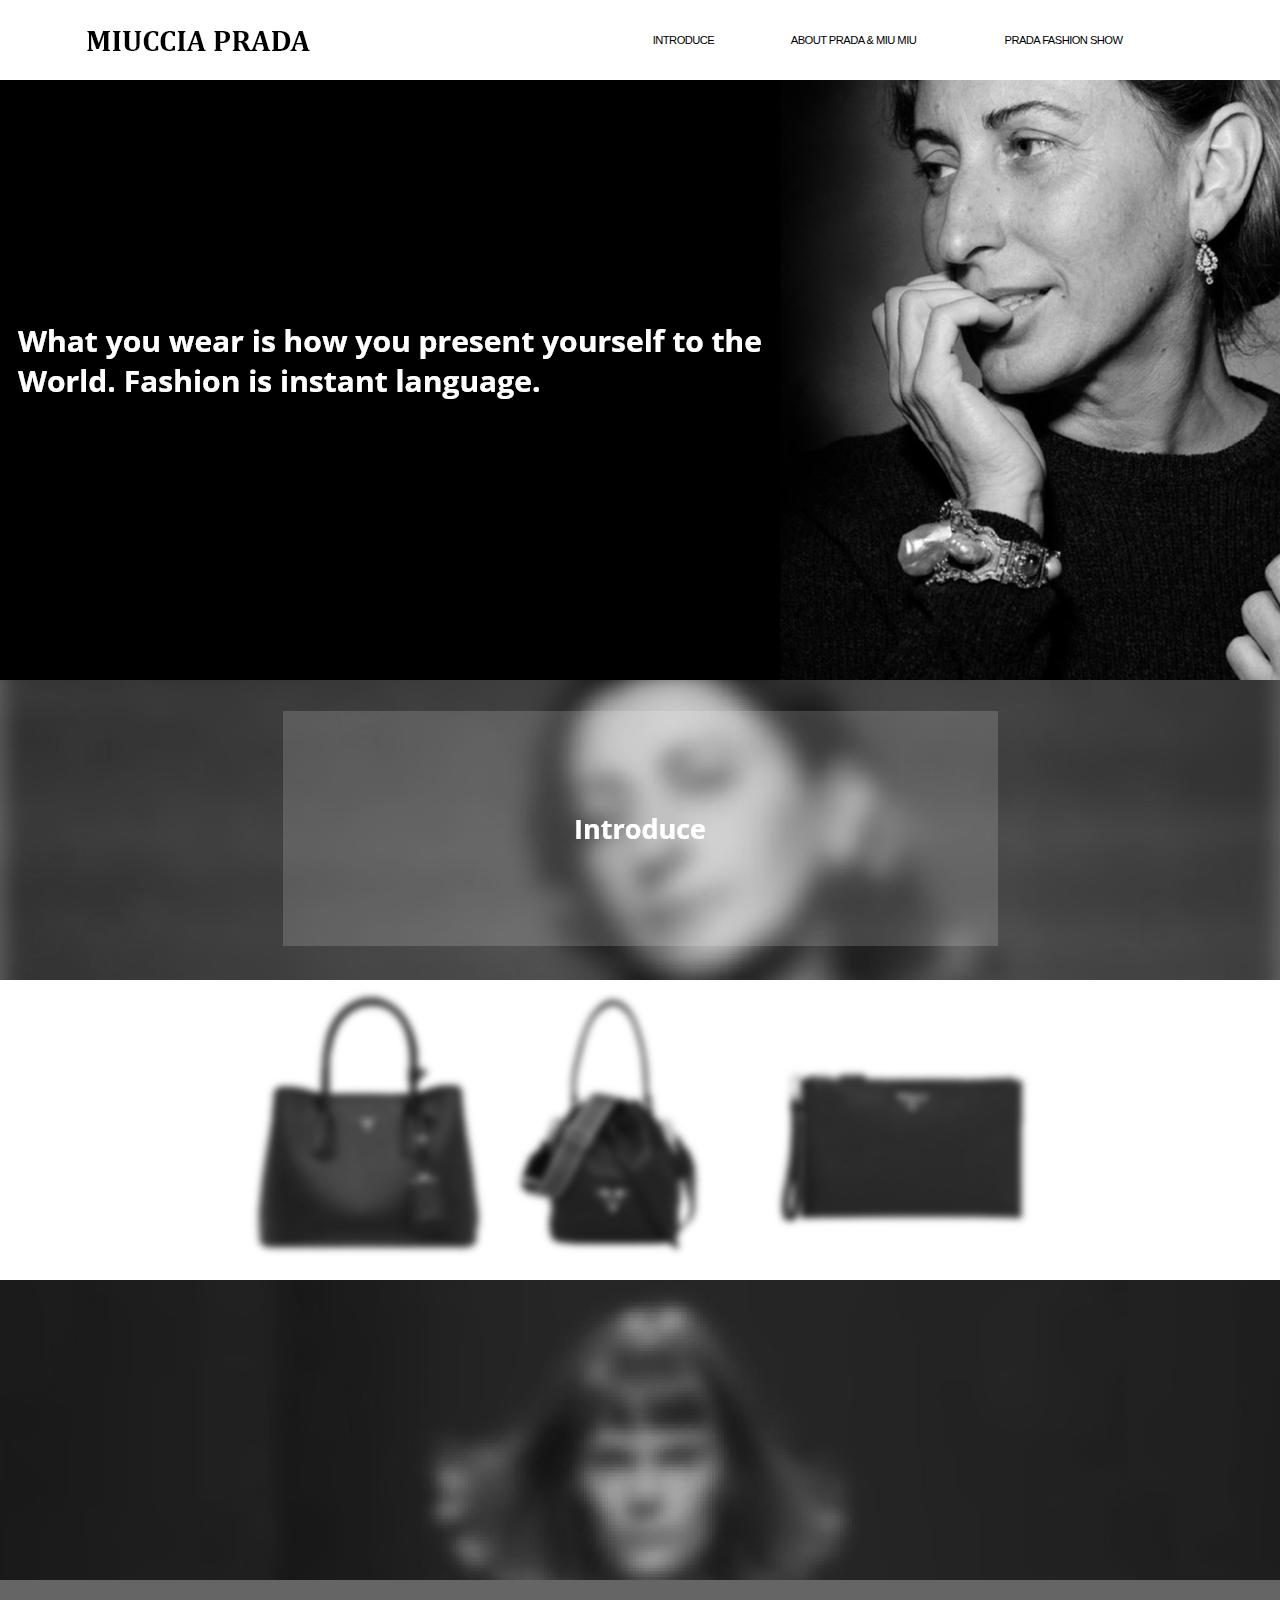
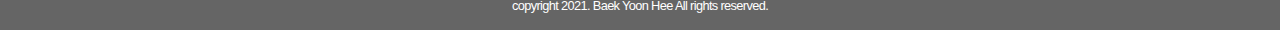
<file: index.html>
<!DOCTYPE html>
<html lang="ko" dir="ltr">
  <head>
    <meta charset="utf-8">
    <title>Miucia Prada</title>
    <link rel="stylesheet" href="master.css">
    <link rel="stylesheet" href="aos.css">
  </head>
  <body>
    <header>
      <nav>
        <ul>
          <li class="menu1"><a href="index.html"></a><img src="img/01_logo.png" alt="logo"></li>
          <li class="menu2"></li>
          <li class="menu3"><a href="sub01.html">Introduce</a></li>
          <li class="menu3"><a href="sub02.html">About Prada & Miu Miu</a></li>
          <li class="menu4"><a href="sub03.html">Prada Fashion Show</a></li>
        </ul>
      </nav>
    </header>
    <section>
      <div class="main">
        <img src="img/02_title.png" alt="what you wear">
      </div>
      <div class="cont1 cont_total">
        <a href="sub01.html"><img src="img/03_title.png" data-aos="zoom-in-up" alt="Introduce"></a>
      </div>
      <div class="cont2 cont_total">
        <a href="sub02.html"><img src="img/04_title.png" data-aos="zoom-in-up" alt="About Prada & Miu Miu"></a>
      </div>
      <div class="cont3 cont_total">
        <a href="sub03.html"><img src="img/05_title.png" data-aos="zoom-in-up" alt="Prada Fashion Show"></a>
      </div>
    </section>
    <footer>
      copyright 2021. Baek Yoon Hee All rights reserved.
    </footer>

    <!--AOS 스트립트 적용 부문 시작-->
    <script src="aos.js"></script>
    <script>
    AOS.init({
      easing: 'ease-in-out-sine'
    });
    </script>
    <!--AOS 스트립트 적용 부문 끝-->

  </body>
</html>
</file>
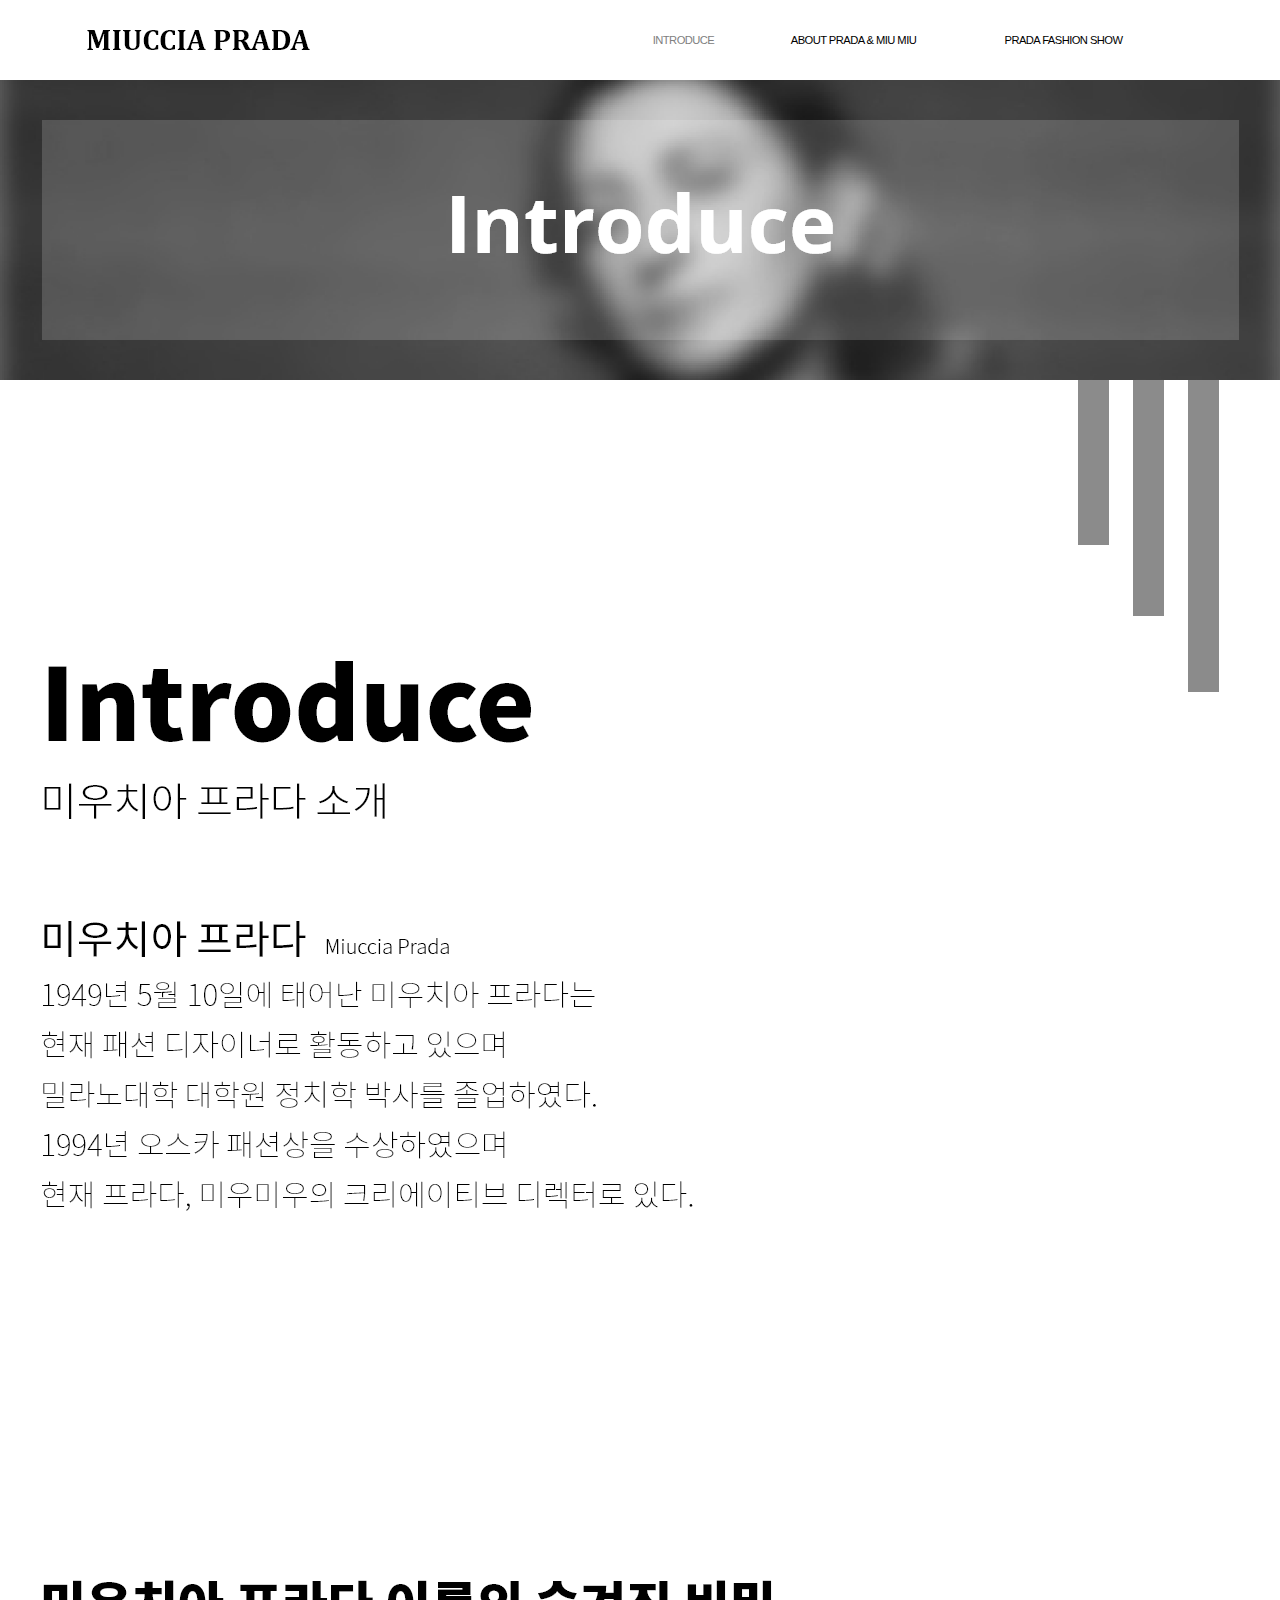
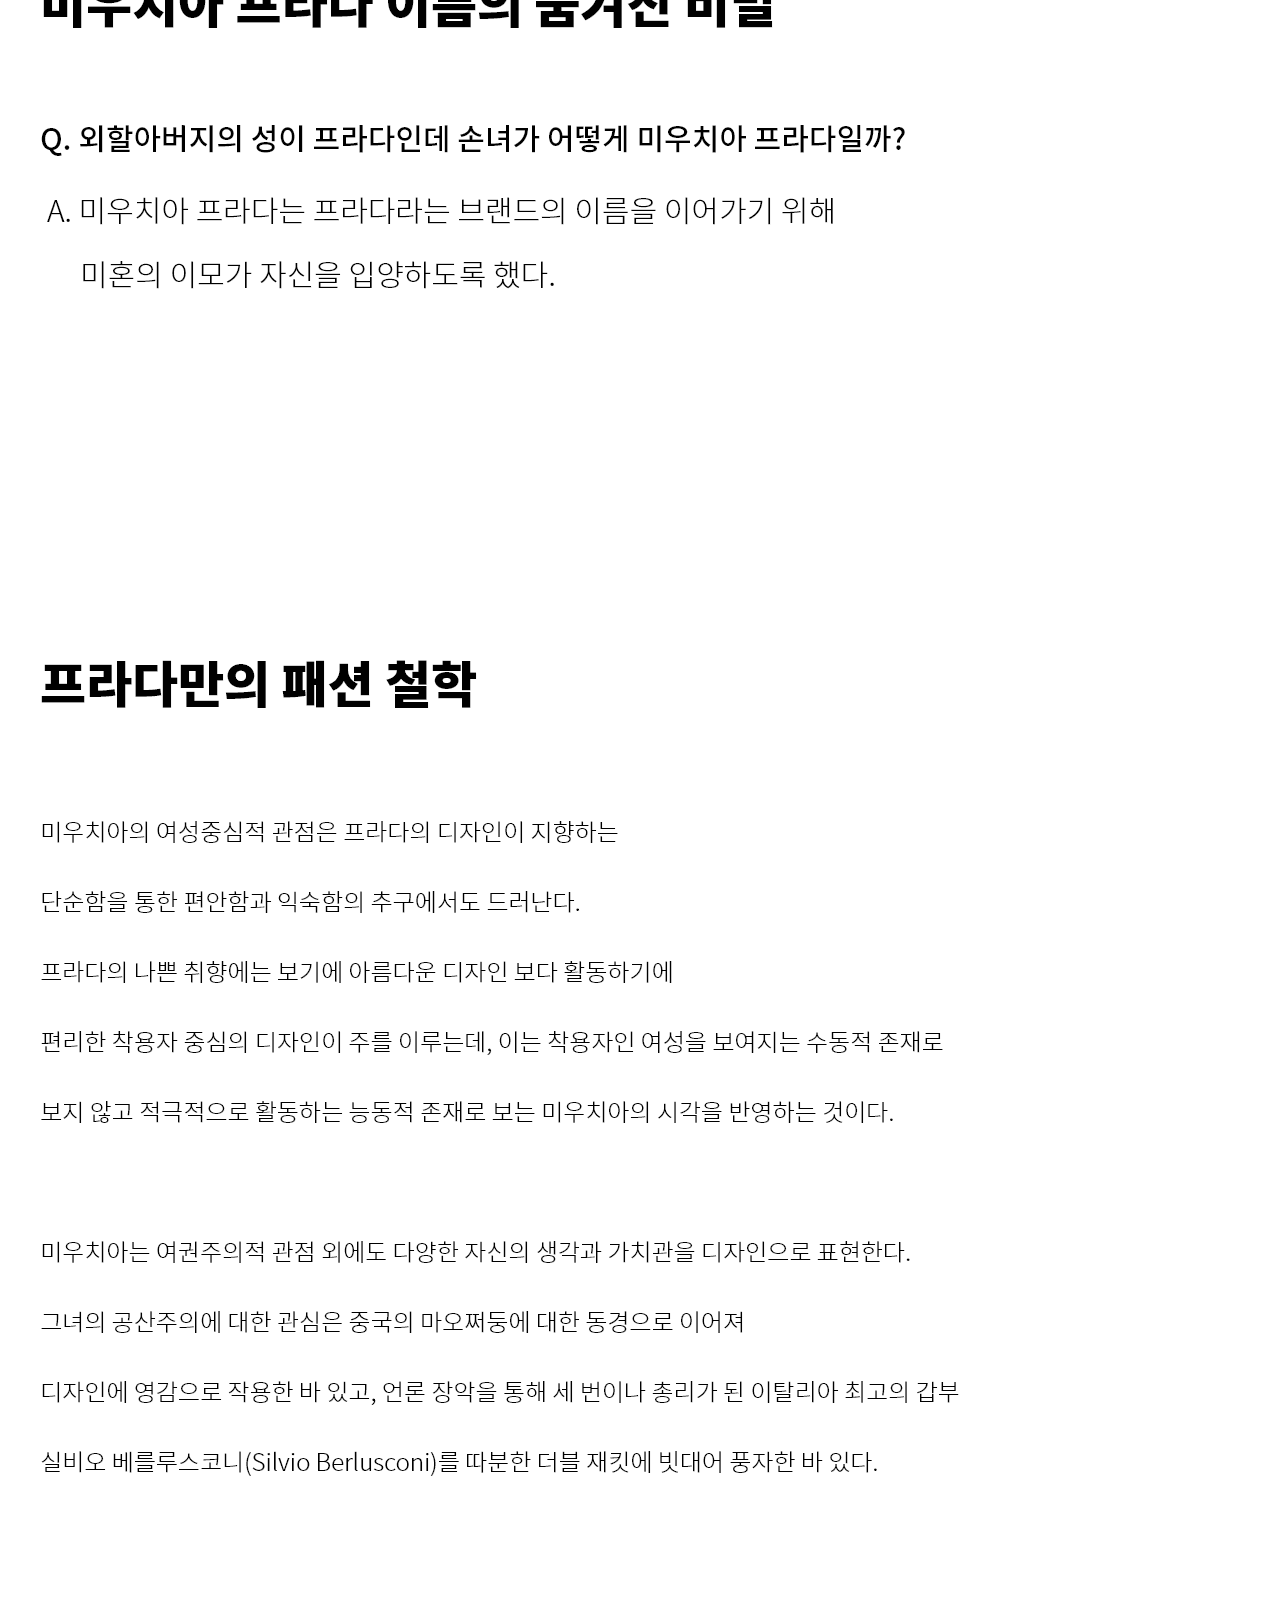
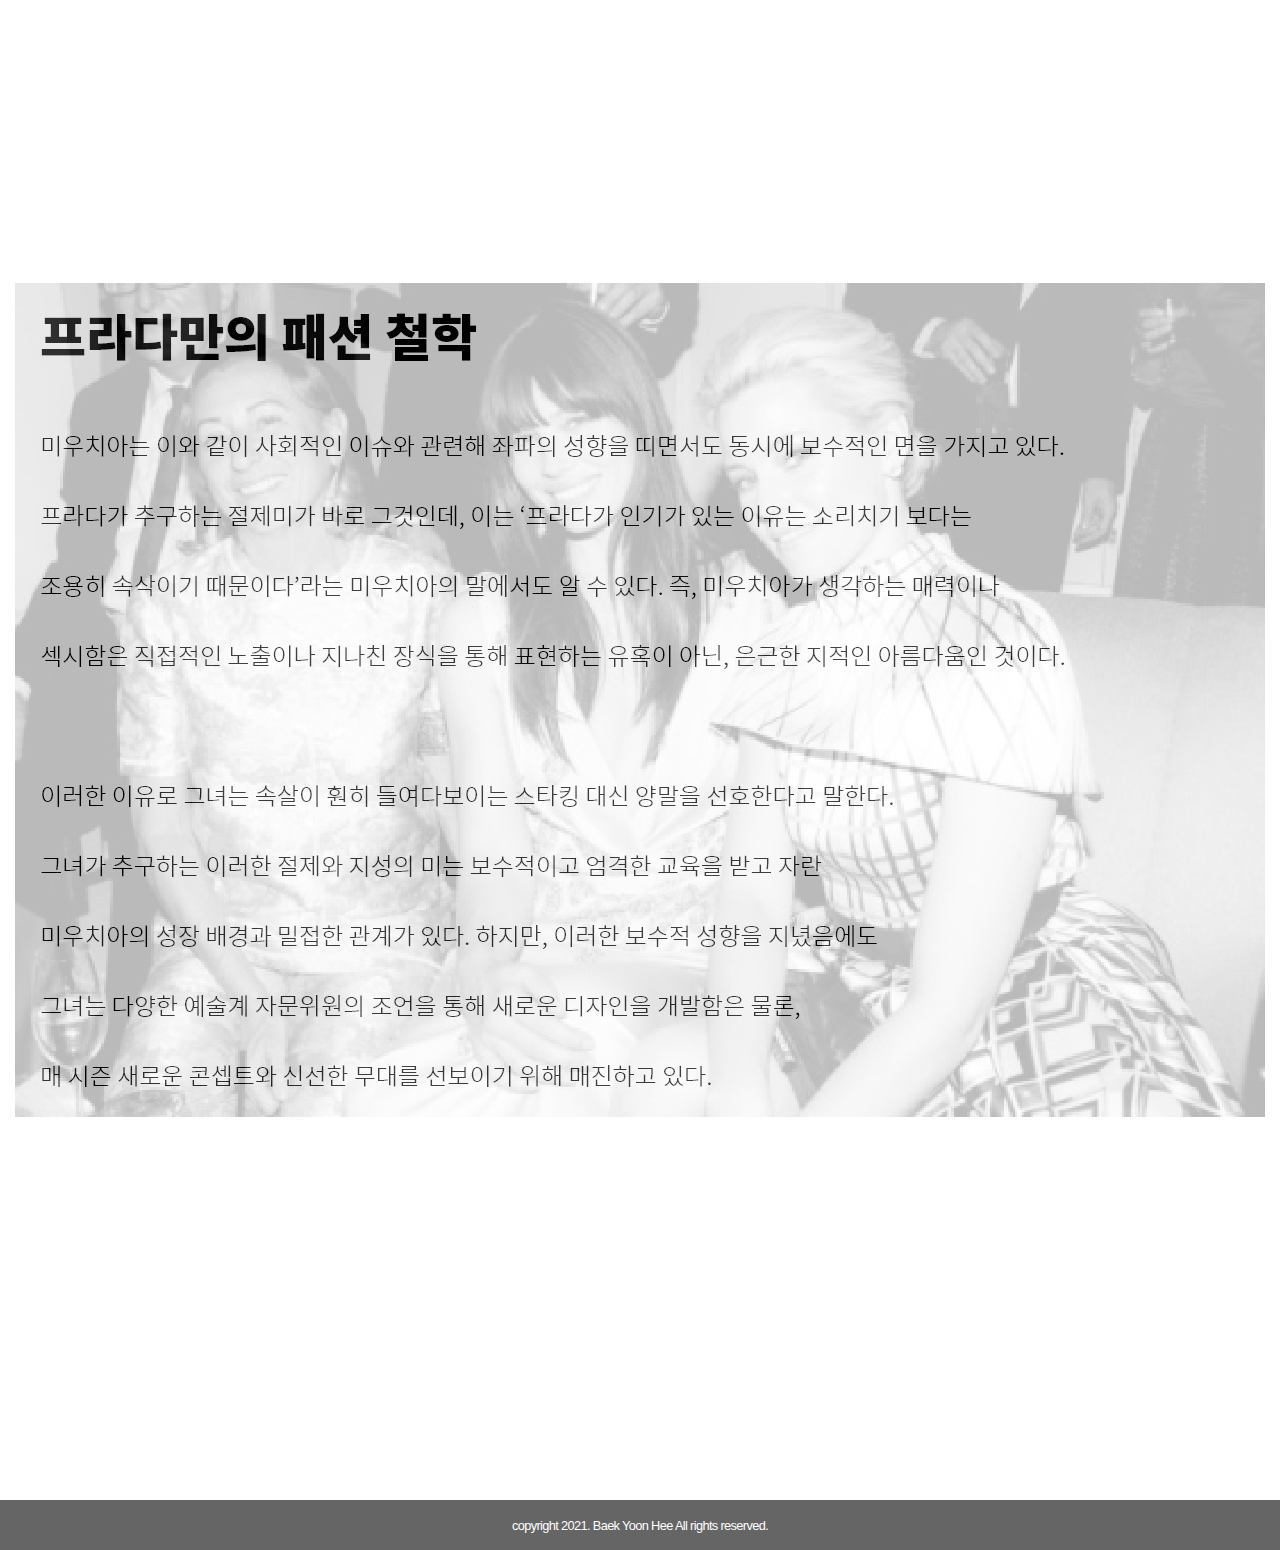
<file: sub01.html>
<!DOCTYPE html>
<html lang="ko" dir="ltr">
  <head>
    <meta charset="utf-8">
    <title>Miucia Prada</title>
    <link rel="stylesheet" href="master.css">
  </head>
  <body>
    <header>
      <nav>
        <ul>
          <li class="menu1"><a href="index.html"><img src="img/01_logo.png" alt="logo"></a></li>
          <li class="menu2"></li>
          <li class="menu3"><a href="sub01.html" style="color:gray">Introduce</a></li>
          <li class="menu3"><a href="sub02.html">About Prada & Miu Miu</a></li>
          <li class="menu4"><a href="sub03.html">Prada Fashion Show</a></li>
        </ul>
      </nav>
    </header>

    <section>
      <div class="cont1 cont_total">
        <img src="img/sub01_01.png" alt="Introduce">
      </div>
      <div class="sub_body1">
        <img src="img/sub01_02.png" alt="프라다 소개 내용">
      </div>
    </section>
    <footer>
      copyright 2021. Baek Yoon Hee All rights reserved.
    </footer>
  </body>
</html>
</file>
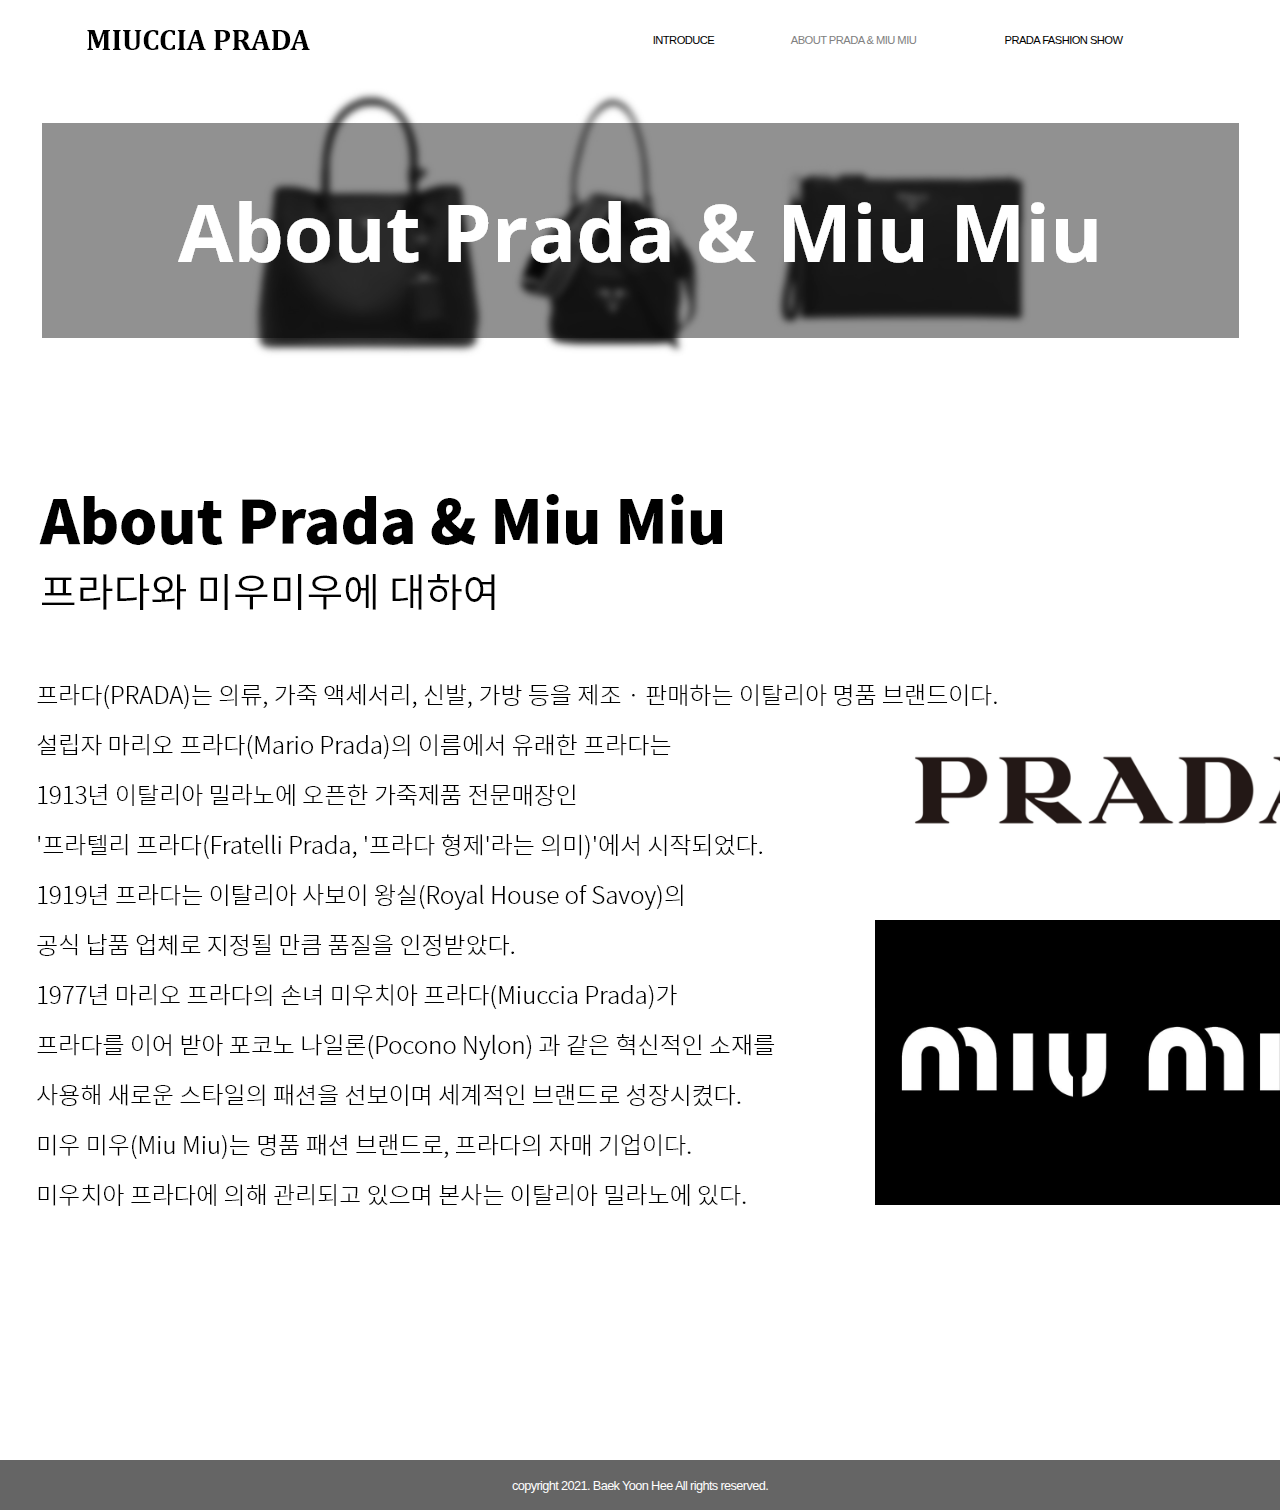
<file: sub02.html>
<!DOCTYPE html>
<html lang="ko" dir="ltr">
  <head>
    <meta charset="utf-8">
    <title>Miucia Prada</title>
    <link rel="stylesheet" href="master.css">
  </head>
  <body>
    <header>
      <nav>
        <ul>
          <li class="menu1"><a href="index.html"><img src="img/01_logo.png" alt="logo"></a></li>
          <li class="menu2"></li>
          <li class="menu3"><a href="sub01.html">Introduce</a></li>
          <li class="menu3"><a href="sub02.html" style="color:gray">About Prada & Miu Miu</a></li>
          <li class="menu4"><a href="sub03.html">Prada Fashion Show</a></li>
        </ul>
      </nav>
    </header>

    <section>
      <div class="cont2 cont_total">
        <img src="img/sub02_01.png" alt="About">
      </div>
      <div class="sub_body2">
        <img src="img/sub02_02.png" alt="프라다와 미우미 소개 내용">
      </div>
    </section>

    <footer>
      copyright 2021. Baek Yoon Hee All rights reserved.
    </footer>
  </body>
</html>
</file>
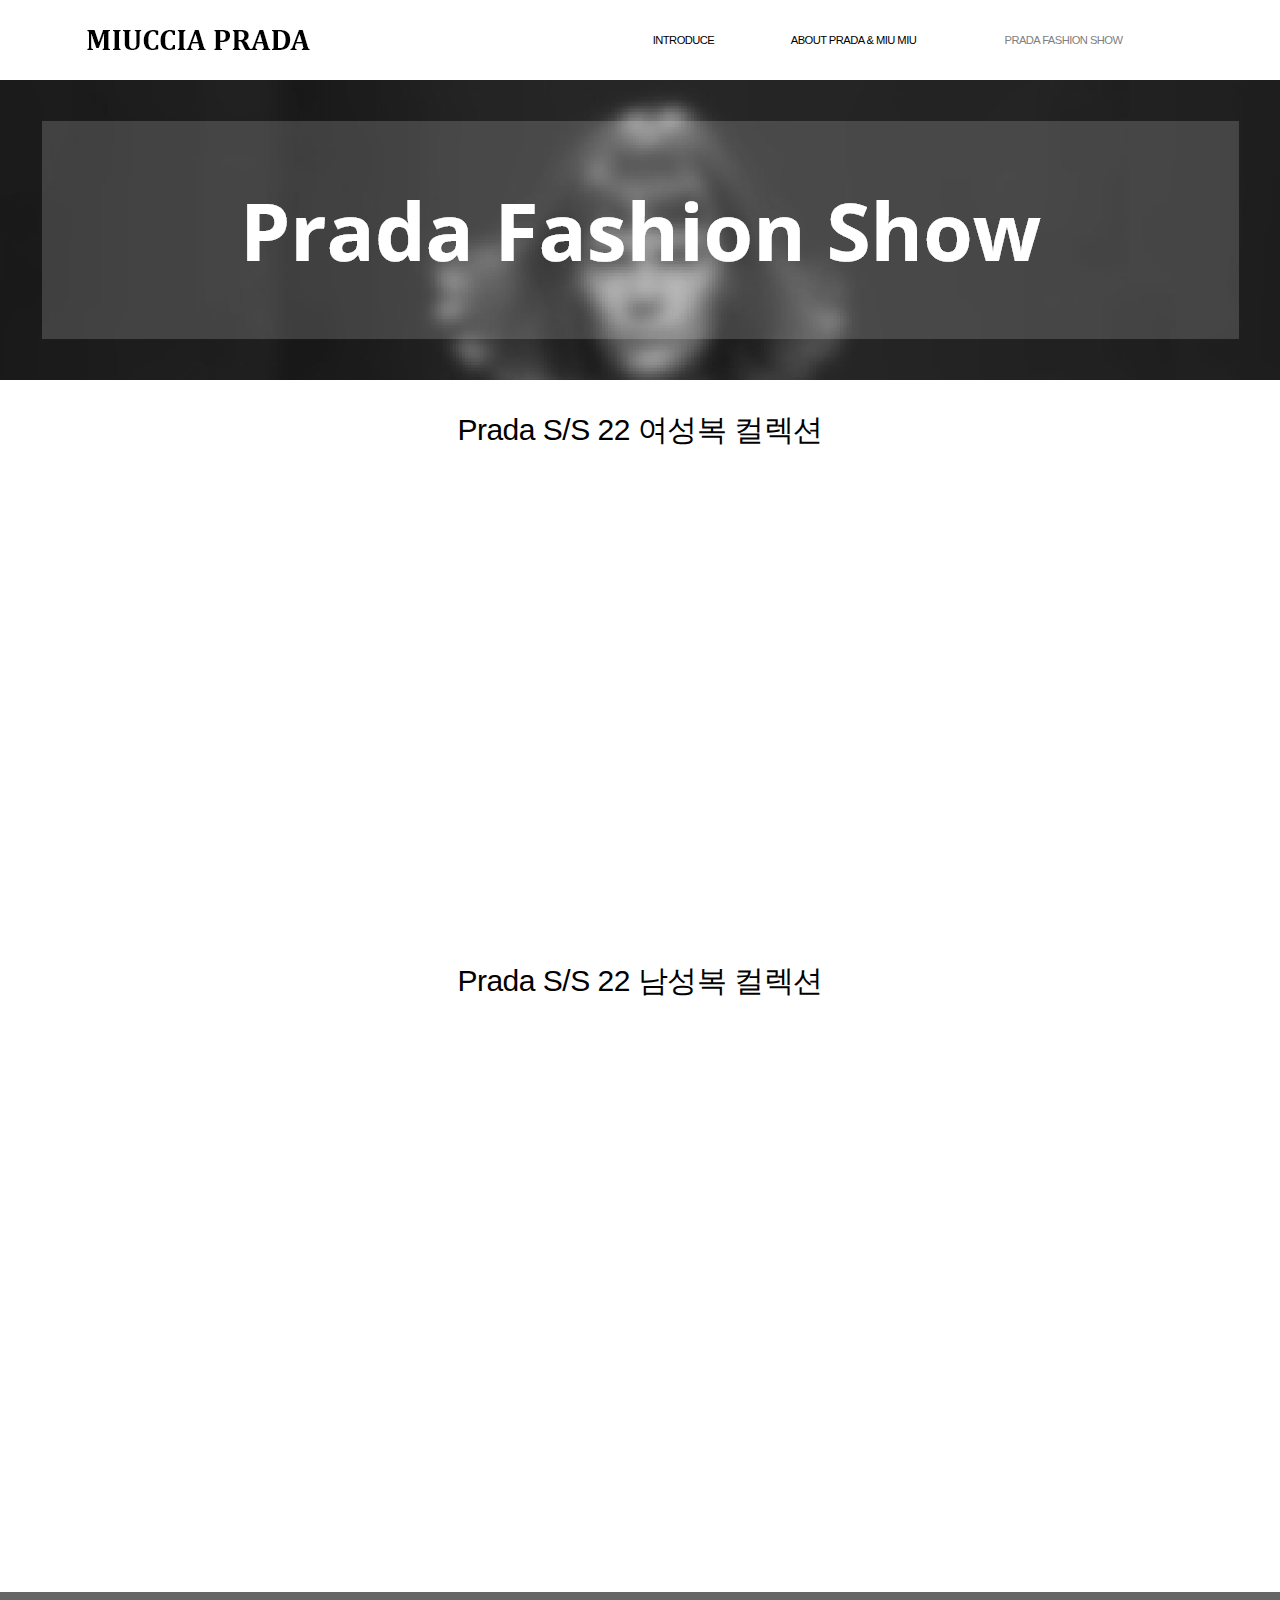
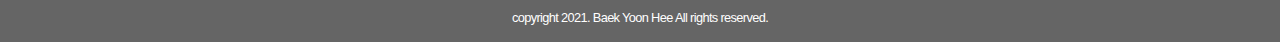
<file: sub03.html>
<!DOCTYPE html>
<html lang="ko" dir="ltr">
  <head>
    <meta charset="utf-8">
    <title>Miucia Prada</title>
    <link rel="stylesheet" href="master.css">
  </head>
  <body>
    <header>
      <nav>
        <ul>
          <li class="menu1"><a href="index.html"><img src="img/01_logo.png" alt="logo"></a></li>
          <li class="menu2"></li>
          <li class="menu3"><a href="sub01.html">Introduce</a></li>
          <li class="menu3"><a href="sub02.html">About Prada & Miu Miu</a></li>
          <li class="menu4"><a href="sub03.html" style="color:gray">Prada Fashion Show</a></li>
        </ul>
      </nav>
    </header>
    <section>
      <div class="cont3 cont_total">
        <img src="img/sub03_01.png" alt="Prada Fashion">
      </div>

      <div class="tit1">
        Prada S/S 22 여성복 컬렉션
      </div>
      <div class="wrap_01">
        <iframe width="900" height="450" src="https://www.youtube.com/embed/qpkwcpqqv74" title="YouTube video player" frameborder="0" allow="accelerometer; autoplay; clipboard-write; encrypted-media; gyroscope; picture-in-picture" allowfullscreen></iframe>
      </div>
      <div class="tit2">
        Prada S/S 22 남성복 컬렉션
      </div>
      <div class="wrap_02">
        <iframe width="900" height="450" src="https://www.youtube.com/embed/bPisnInJ1ko" title="YouTube video player" frameborder="0" allow="accelerometer; autoplay; clipboard-write; encrypted-media; gyroscope; picture-in-picture" allowfullscreen></iframe>
      </div>


    </section>

    <footer>
      copyright 2021. Baek Yoon Hee All rights reserved.
    </footer>
    </body>
    </html>
</file>
<file: master.css>
*{
  margin: 0;
  padding: 0;
  text-decoration: none;
}

header{
  width: 100%;
  height: 80px;
  background-color: #FFFFFF;
  display: flex;
  justify-content: center;
  align-items: center;
}
header nav{
  width: 1200px;
  height: 80px;
  display: flex;
  justify-content: center;
  align-items: center;
}
header nav ul{
  display: flex;
  justify-content: center;
  align-items: center;
}
header nav ul li{
  height: 80px;
  display: flex;
  justify-content: center;
  align-items: center;
}
header nav ul li a{
  color: #000000;
  text-transform: uppercase;
  font-family: 'Roboto Condensed', sans-serif;
  font-size: 0.7em;
  letter-spacing: -0.05em;
  transition: 1s;
}
header nav ul li a:hover{
  color: #ffffff;
  font-size: 0.7em;
  transition: 1s;
}

.menu1{width: 214px;}
.menu2{width: 293px;}
.menu3{width: 170px;}
.menu4{width: 250px;}

.main{
  width: 100%;
  height: 600px;
  background-image: url('img/02_bg.png');
  background-position: center;
  background-repeat: no-repeat;
  background-color: #EFEFEF;

  display: flex;
  justify-content: center;
  align-items: center;

}

.main img{
  margin-right: 500px;
}

.cont1{
  background-image: url('img/03_bg.png');
  background-size: cover;
}
.cont2{
  background-image: url('img/04_bg.png');
  background-size: cover;
}
.cont3{
  background-image: url('img/05_bg.png');
  background-size: cover;
}


.cont_total{
  width: 100%;
  height: 300px;
  background-position: center;
  background-repeat: no-repeat;

  display: flex;
  justify-content: center;
  align-items: center;
}

.sub_body1{
  display: flex;
  justify-content: center;
  align-items: center;
}

.sub_body2{
  display: flex;
  justify-content: center;
  align-items: center;
}

iframe{
  display: flex;
  justify-content: center;
  align-items: center;
}

.wrap_01{display: flex;
justify-content: center;
align-items:center;}

.wrap_02{display: flex;
justify-content: center;
align-items: center;
margin-bottom: 110px;}

.tit1{
font-size: 30px;
text-align: center;
margin-top: 30px;
margin-bottom: 30px;
font-family: 'Noto Sans KR', sans-serif;
letter-spacing: -0.5px;
font-weight: 500;
}

.tit2{
font-size: 30px;
text-align: center;
margin-top: 30px;
margin-bottom: 30px;
font-family: 'Noto Sans KR', sans-serif;
letter-spacing: -0.5px;
font-weight: 500;
}

footer{
  width: 100%;
  height: 50px;
  background-color: #656565;
  display: flex;
  justify-content: center;
  align-items: center;
  color: #ffffff;
  font-family: 'Roboto Condensed', sans-serif;
  font-size: 0.8em;
  letter-spacing: -0.05em;
}
</file>
